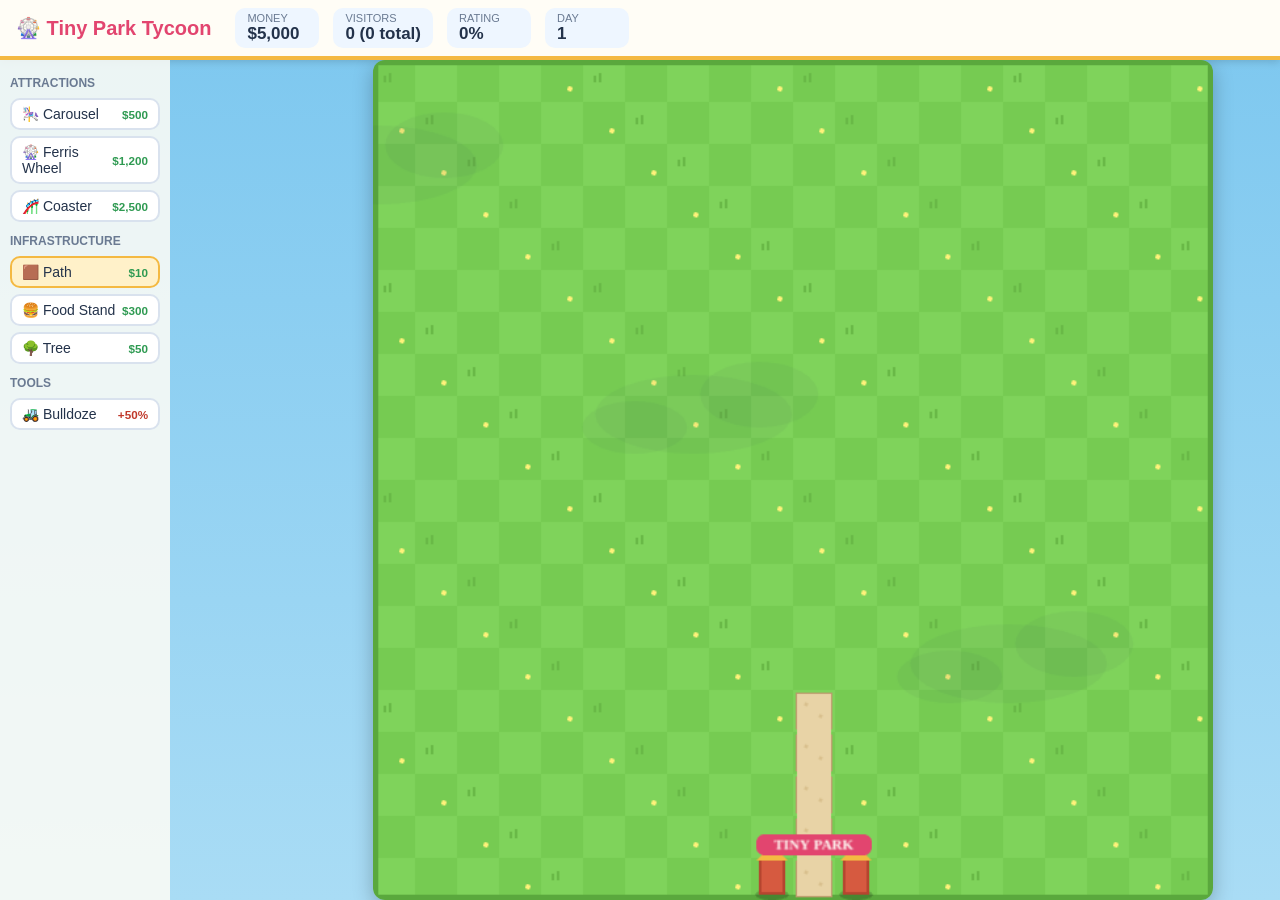
<file: index.html>
<!DOCTYPE html>
<html lang="en">
<head>
  <meta charset="UTF-8">
  <meta name="viewport" content="width=device-width, initial-scale=1.0">
  <title>Tiny Park Tycoon</title>
  <link rel="stylesheet" href="style.css">
</head>
<body>
  <header id="topbar">
    <div class="logo">🎡 Tiny Park Tycoon</div>
    <div class="stat"><span>Money</span><b id="money">$5,000</b></div>
    <div class="stat"><span>Visitors</span><b id="visitors">0</b></div>
    <div class="stat"><span>Rating</span><b id="rating">0%</b></div>
    <div class="stat"><span>Day</span><b id="day">1</b></div>
    <div class="controls" id="controls"></div>
  </header>
  <main>
    <aside id="menu"></aside>
    <div id="game"></div>
  </main>
  <div id="toast"></div>
  <script src="lib/phaser.min.js"></script>
  <script src="game.js"></script>
</body>
</html>
</file>
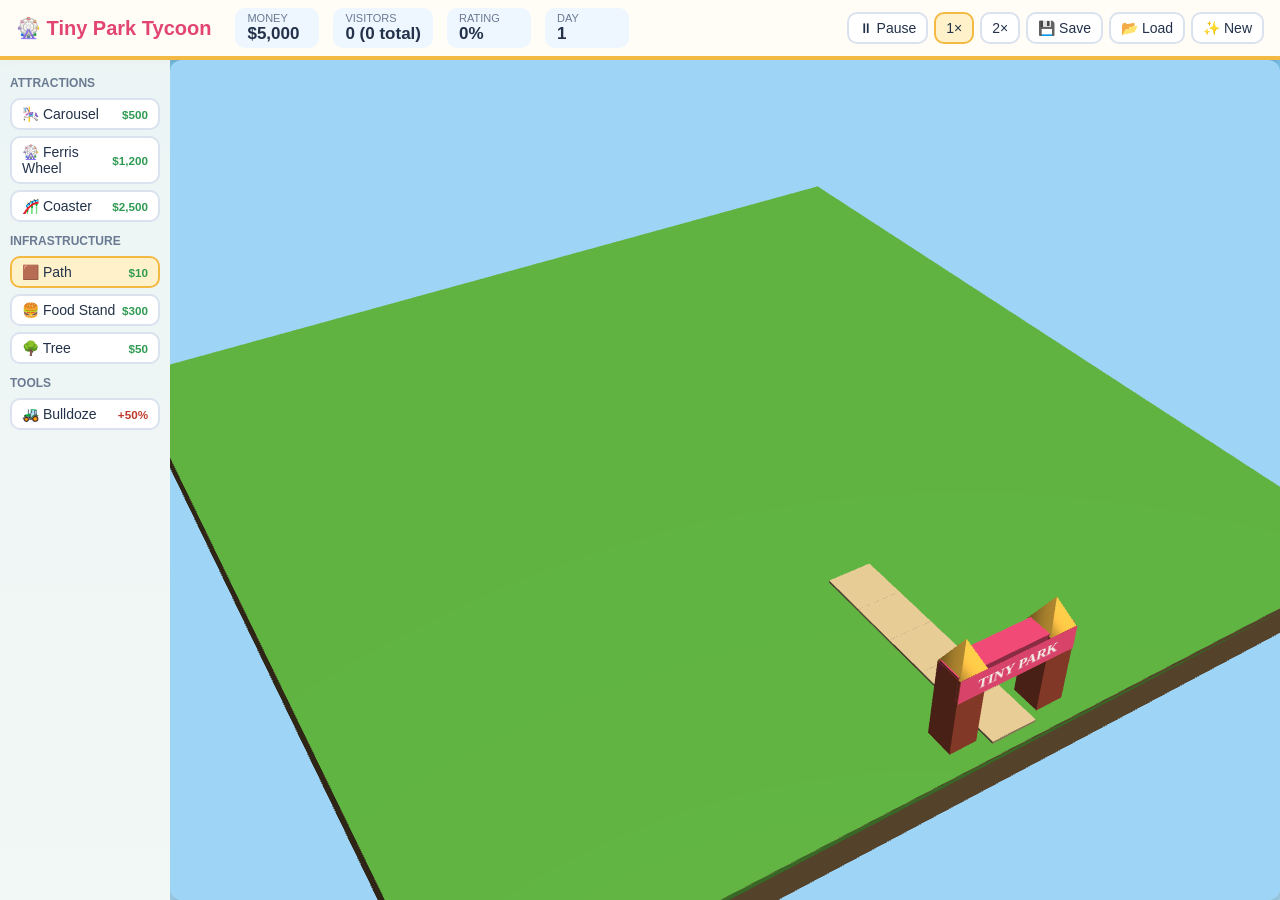
<file: index3d.html>
<!DOCTYPE html>
<html lang="en">
<head>
  <meta charset="UTF-8">
  <meta name="viewport" content="width=device-width, initial-scale=1.0">
  <title>Tiny Park Tycoon</title>
  <link rel="stylesheet" href="style.css">
</head>
<body>
  <header id="topbar">
    <div class="logo">🎡 Tiny Park Tycoon</div>
    <div class="stat"><span>Money</span><b id="money">$5,000</b></div>
    <div class="stat"><span>Visitors</span><b id="visitors">0</b></div>
    <div class="stat"><span>Rating</span><b id="rating">0%</b></div>
    <div class="stat"><span>Day</span><b id="day">1</b></div>
    <div class="controls" id="controls"></div>
  </header>
  <main>
    <aside id="menu"></aside>
    <div id="game"><canvas id="renderCanvas"></canvas><div id="floats"></div></div>
  </main>
  <div id="toast"></div>
  <script src="lib/babylon.js"></script>
  <script src="park.js"></script>
  <script src="render3d.js"></script>
</body>
</html>
</file>
<file: style.css>
* { box-sizing: border-box; margin: 0; padding: 0; }
body {
  font-family: "Trebuchet MS", "Segoe UI", sans-serif;
  background: linear-gradient(#7cc7ef, #a9dcf5);
  color: #23324a;
  height: 100vh;
  display: flex;
  flex-direction: column;
  overflow: hidden;
  user-select: none;
}
#topbar {
  display: flex;
  align-items: center;
  gap: 14px;
  padding: 8px 16px;
  background: #fffdf6;
  border-bottom: 4px solid #f4b942;
  box-shadow: 0 2px 8px rgba(0,0,0,.15);
}
.logo { font-weight: bold; font-size: 20px; color: #e2456f; margin-right: 10px; }
.stat {
  background: #eef6ff;
  border-radius: 10px;
  padding: 4px 12px;
  display: flex;
  flex-direction: column;
  min-width: 84px;
}
.stat span { font-size: 11px; text-transform: uppercase; color: #6a7a92; }
.stat b { font-size: 17px; }
.controls { margin-left: auto; display: flex; gap: 6px; }
main { flex: 1; display: flex; min-height: 0; }
#menu {
  width: 170px;
  padding: 10px;
  display: flex;
  flex-direction: column;
  gap: 6px;
  background: rgba(255,253,246,.85);
  overflow-y: auto;
}
#menu h3 { font-size: 12px; text-transform: uppercase; color: #6a7a92; margin: 6px 0 2px; }
button {
  font-family: inherit;
  border: 2px solid #d9e2ee;
  background: #fff;
  border-radius: 10px;
  padding: 6px 10px;
  cursor: pointer;
  font-size: 14px;
  color: #23324a;
  transition: transform .08s, border-color .15s, background .15s;
}
button:hover { border-color: #f4b942; transform: translateY(-1px); }
button.active { background: #fff1c9; border-color: #f4b942; }
.tool { display: flex; justify-content: space-between; align-items: center; text-align: left; }
.tool small { color: #2f9a52; font-weight: bold; }
.tool.bulldoze small { color: #c0392b; }
#game { flex: 1; display: flex; align-items: center; justify-content: center; min-width: 0; min-height: 0; overflow: hidden; }
#game canvas { border-radius: 12px; box-shadow: 0 6px 20px rgba(0,0,0,.25); }
#toast {
  position: fixed;
  bottom: 18px;
  left: 50%;
  transform: translateX(-50%);
  background: #23324a;
  color: #fff;
  padding: 8px 16px;
  border-radius: 20px;
  opacity: 0;
  transition: opacity .3s;
  pointer-events: none;
}
#toast.show { opacity: .92; }
@keyframes flashUp { 0% { color: #2f9a52; transform: scale(1.12); } 100% { transform: scale(1); } }
@keyframes flashDown { 0% { color: #c0392b; transform: scale(1.12); } 100% { transform: scale(1); } }
#money { display: inline-block; transform-origin: left center; }
#money.up { animation: flashUp .5s ease-out; }
#money.down { animation: flashDown .5s ease-out; }
.stat { transition: transform .15s; }
.stat:hover { transform: translateY(-1px); }
#game { position: relative; padding: 0; }
#renderCanvas { width: 100%; height: 100%; display: block; outline: none; touch-action: none; border-radius: 0; box-shadow: none; }
#floats { position: absolute; inset: 0; pointer-events: none; overflow: hidden; }
.float {
  position: absolute;
  transform: translate(-50%, -100%);
  font-weight: bold;
  font-size: 15px;
  text-shadow: -2px 0 #23324a, 2px 0 #23324a, 0 -2px #23324a, 0 2px #23324a;
  animation: floatUp .9s ease-out forwards;
}
@keyframes floatUp { from { opacity: 1; margin-top: 0; } to { opacity: 0; margin-top: -36px; } }
.hint { position: absolute; left: 12px; bottom: 10px; font-size: 12px; color: #23324a; background: rgba(255,253,246,.85); padding: 4px 10px; border-radius: 8px; pointer-events: none; }
</file>
